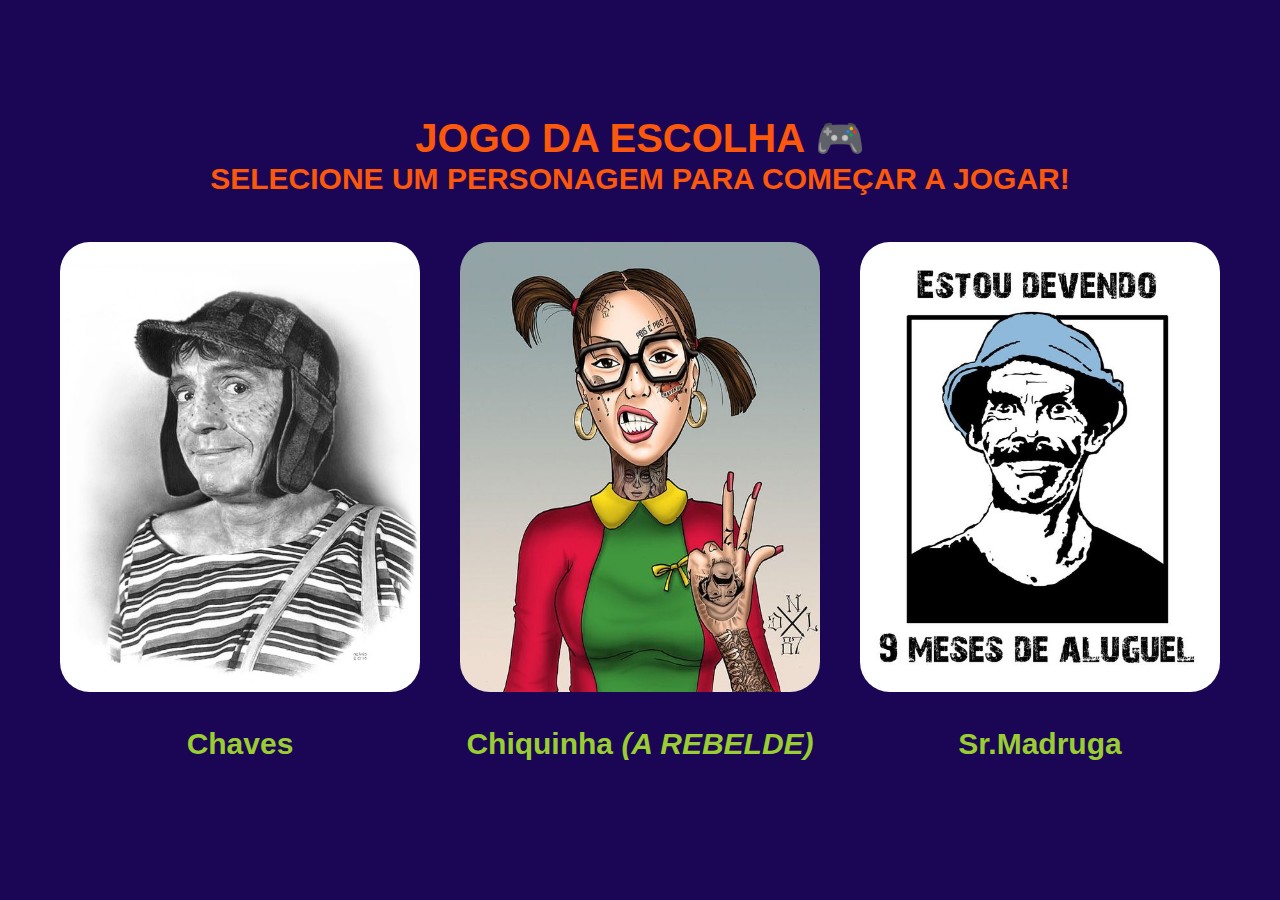
<file: index.html>
<!DOCTYPE html>
<html lang="pt-br">
<head>
  <meta charset="UTF-8">
  <meta http-equiv="X-UA-Compatible" content="IE=edge">
  <meta name="viewport" content="width=device-width, initial-scale=1.0">
  <link rel="stylesheet" href="style.css">
  <link rel="shortcut icon" href="img/faviIcon.png" type="image/x-icon">
  <title>Jogo da Escolha</title>
</head>
<body>
  <div class="text">
    <h1>Jogo da Escolha &#127918</h1>
    <h2>Selecione um personagem para começar a jogar!</h2>
  </div>
  
  <div class="container">
    <div class="card">
      <img src="./img/chaves.jpg" alt="Chaves" onclick="Chaves()">
      <p>Chaves</p>
    </div>
    
    <div class="card">
     <img src="./img/Chiquinha.jpg" alt="Chiquinha" onclick="Chiquinha()">
      <p>Chiquinha <i>(A REBELDE)</i></p>
    </div>

    <div class="card">
      <img src="./img/Sr. Madruga.jpg" alt="Madruga" onclick="Madruga()">
      <p>Sr.Madruga</p>
    </div>

  </div>

  <script src="AllPerson.js"></script>
</body>
</html>
</file>
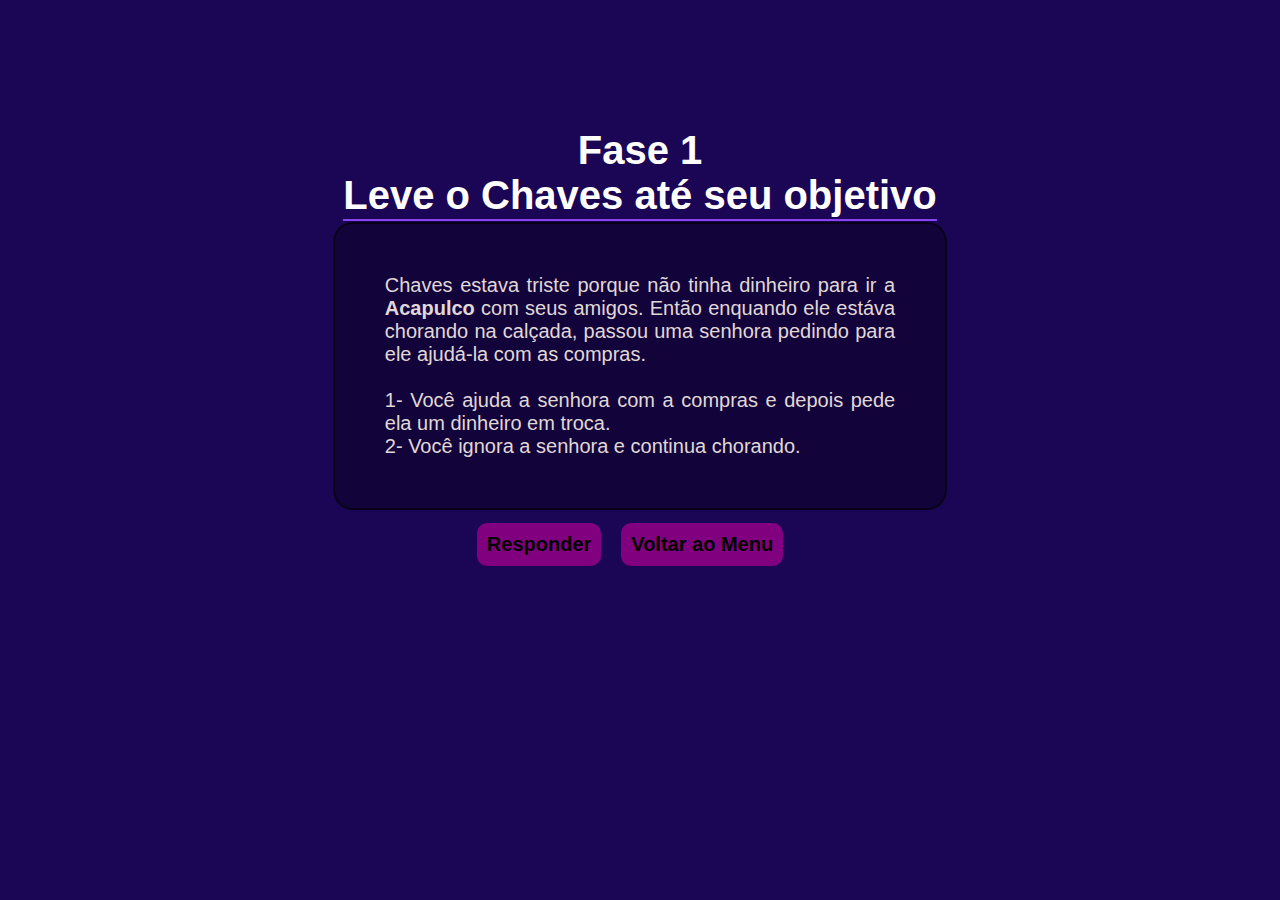
<file: Chaves/ChavesFase1.html>
<!DOCTYPE html>
<html lang="pt-br">
<head>
  <meta charset="UTF-8">
  <meta http-equiv="X-UA-Compatible" content="IE=edge">
  <meta name="viewport" content="width=device-width, initial-scale=1.0">
  <link rel="stylesheet" href="Chaves.css">
  <title>Chaves | Fase 1</title>
</head>
<body>
  <div class="text">
    <h1>Fase 1 
      <p>Leve o Chaves até seu objetivo</p>
    </h1>
  </div>
  <div class="container">
    <div class="card">
      <p>Chaves estava triste porque não tinha dinheiro para ir a <b>Acapulco</b> com seus amigos. Então enquando ele estáva chorando na calçada, passou uma senhora pedindo para ele ajudá-la com as compras.</p> <br>

      <span>1- Você ajuda a senhora com a compras e depois pede ela um dinheiro em troca.</span> <br/>
      <span>2- Você ignora a senhora e continua chorando.</span>
    </div>
  </div>
  
  <div class="button">
    <button onclick="Responder()">Responder</button>
    <button onclick="Voltar()"> Voltar ao Menu</button>
  </div>

  <script src="Chaves.js"></script>
  
</body>
</html>
</file>
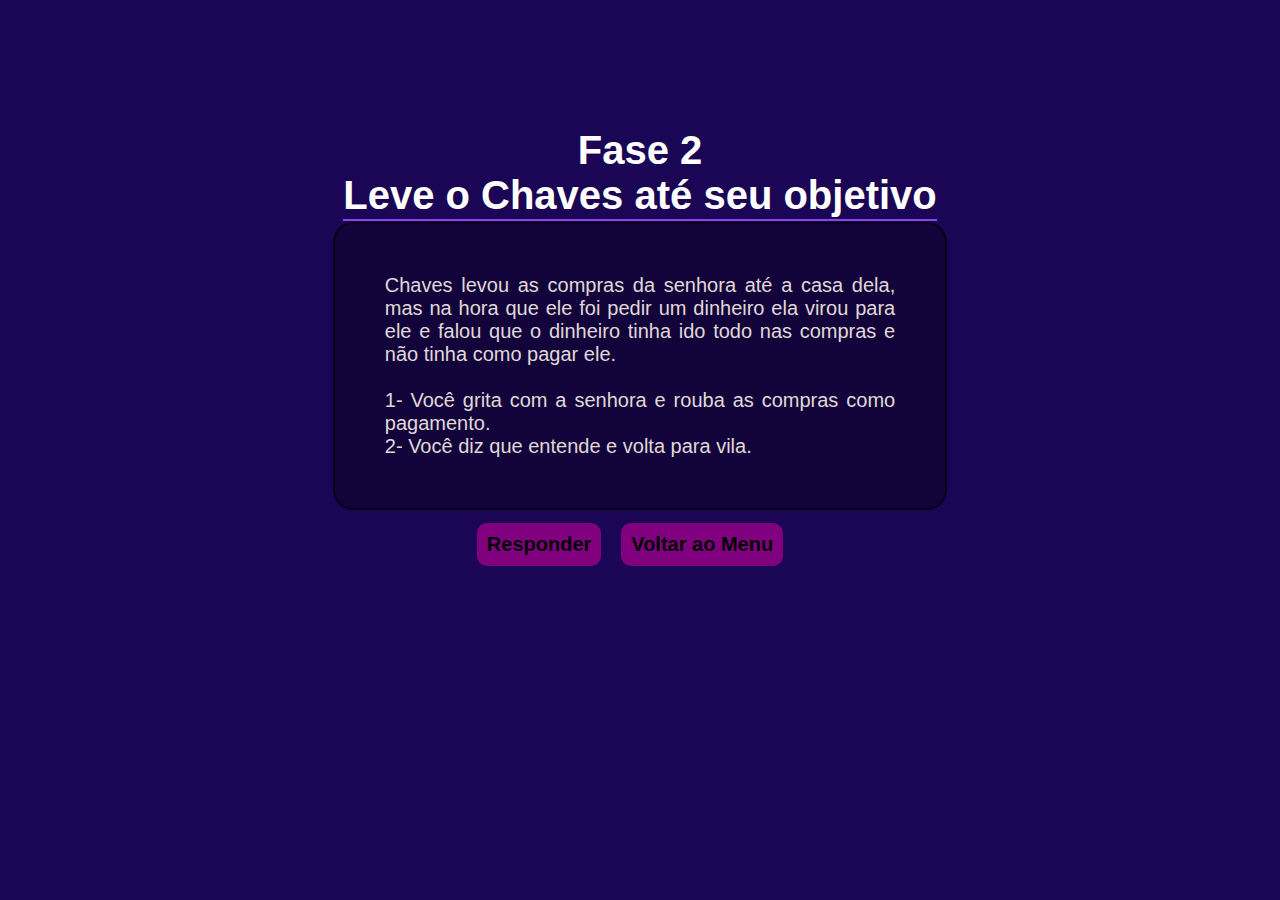
<file: Chaves/ChavesFase2.html>
<!DOCTYPE html>
<html lang="pt-br">
<head>
  <meta charset="UTF-8">
  <meta http-equiv="X-UA-Compatible" content="IE=edge">
  <meta name="viewport" content="width=device-width, initial-scale=1.0">
  <link rel="stylesheet" href="Chaves.css">
  <title>Chaves | Fase 2</title>
</head>
<body>
  <div class="text">
    <h1>Fase 2 
      <p>Leve o Chaves até seu objetivo</p>
    </h1>
  </div>
  <div class="container">
    <div class="card">
      <p>Chaves levou as compras da senhora até a casa dela, mas na hora que ele foi pedir um dinheiro ela virou para ele e falou que o dinheiro tinha ido todo nas compras e não tinha como pagar ele.</p> <br>

      <span>1- Você grita com a senhora e rouba as compras como pagamento.</span> <br/>
      <span>2- Você diz que entende e volta para vila.</span>
    </div>
  </div>
  
  <div class="button" >
    <button onclick="ResponderFase2()">Responder</button>
    <button onclick="Voltar()"> Voltar ao Menu</button>
  </div>

  <script src="Chaves.js"></script>
</body>
</html>
</file>
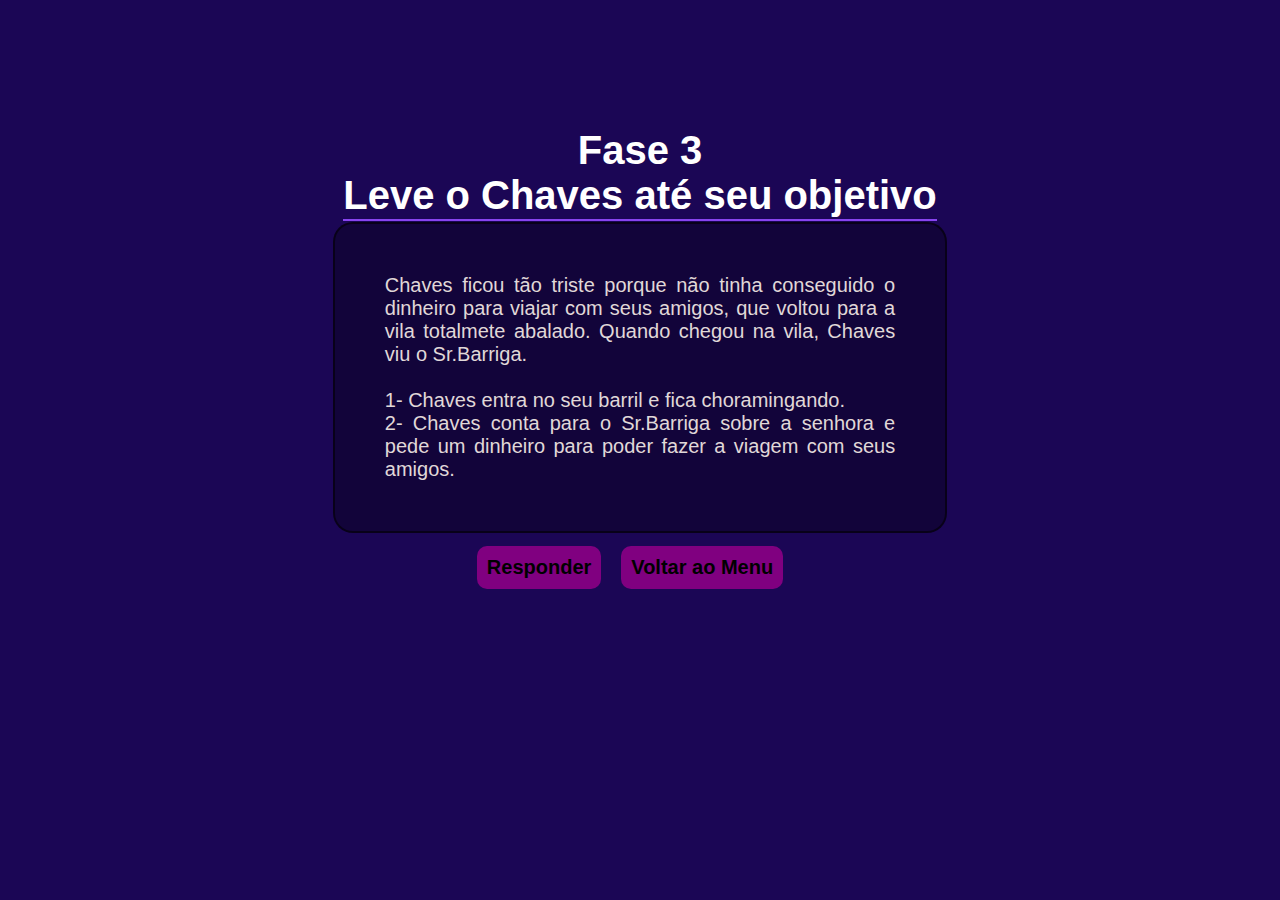
<file: Chaves/ChavesFase3.html>
<!DOCTYPE html>
<html lang="pt-br">
<head>
  <meta charset="UTF-8">
  <meta http-equiv="X-UA-Compatible" content="IE=edge">
  <meta name="viewport" content="width=device-width, initial-scale=1.0">
  <link rel="stylesheet" href="Chaves.css">
  <title>Chaves | Fase 3</title>
</head>
<body>
  <div class="text">
    <h1>Fase 3 
      <p>Leve o Chaves até seu objetivo</p>
    </h1>
  </div>
  <div class="container">
    <div class="card">
      <p>Chaves ficou tão triste porque não tinha conseguido o dinheiro para viajar com seus amigos, que voltou para a vila totalmete abalado. Quando chegou na vila, Chaves viu o Sr.Barriga. </p> <br>

      <span>1- Chaves entra no seu barril e fica choramingando.</span> <br/>
      <span>2- Chaves conta para o Sr.Barriga sobre a senhora e pede um dinheiro para poder fazer a viagem com seus amigos.</span>
    </div>
  </div>
  
  <div class="button" >
    <button onclick="ResponderFase3()">Responder</button>
    <button onclick="Voltar()"> Voltar ao Menu</button>
  </div>

  <script src="Chaves.js"></script>
</body>
</html>
</file>
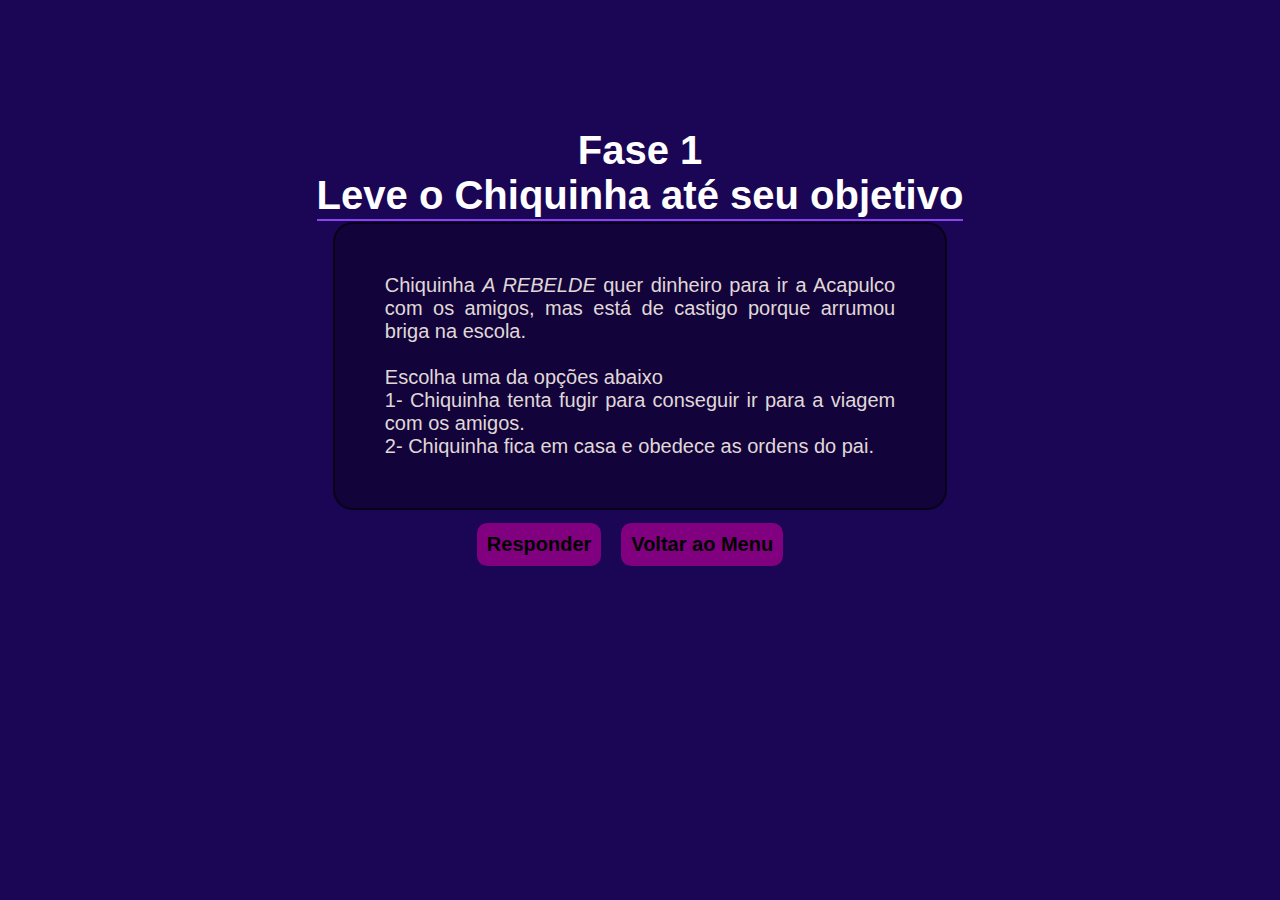
<file: Chiquinha/ChiquinhaFase1.html>
<!DOCTYPE html>
<html lang="pt-br">
<head>
  <meta charset="UTF-8">
  <meta http-equiv="X-UA-Compatible" content="IE=edge">
  <meta name="viewport" content="width=device-width, initial-scale=1.0">
  <link rel="stylesheet" href="Chiquinha.css">
  <title>Chiquinha | Fase 1 </title>
</head>
<body>
  <div class="text">
    <h1>Fase 1 
      <p>Leve o Chiquinha até seu objetivo</p>
    </h1>
  </div>
  <div class="container">
    <div class="card">
      <p>Chiquinha <i>A REBELDE</i> quer dinheiro para ir a Acapulco com os amigos, mas está de castigo porque arrumou briga na escola. </p> <br>

      <p>Escolha uma da opções abaixo</p>
      <span>1- Chiquinha tenta fugir para conseguir ir para a viagem com os amigos.</span> <br/>
      <span>2- Chiquinha fica em casa e obedece as ordens do pai.</span>
    </div>
  </div>

  <div class="button" >
    <button onclick="Responder()">Responder</button>
    <button onclick="Voltar()"> Voltar ao Menu</button>
  </div>

  <script src="Chiquinha.js"></script>
</body>
</html>
</file>
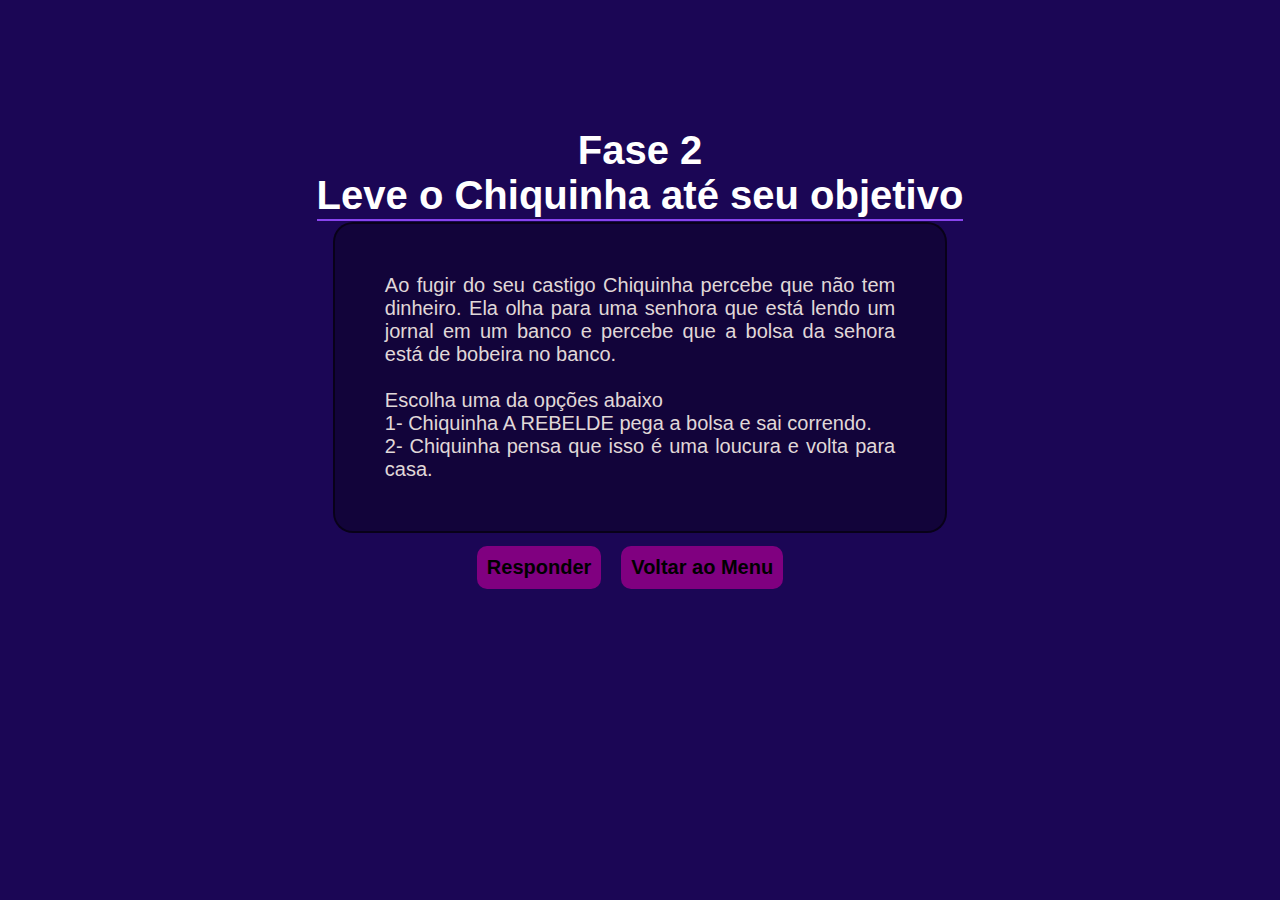
<file: Chiquinha/ChiquinhaFase2.html>
<!DOCTYPE html>
<html lang="pt-br">
<head>
  <meta charset="UTF-8">
  <meta http-equiv="X-UA-Compatible" content="IE=edge">
  <meta name="viewport" content="width=device-width, initial-scale=1.0">
  <link rel="stylesheet" href="Chiquinha.css">
  <title>Chiquinha | Fase 2</title>
</head>
<body>
  <div class="text">
    <h1>Fase 2
      <p>Leve o Chiquinha até seu objetivo</p>
    </h1>
  </div>
  <div class="container">
    <div class="card">
      <p>Ao fugir do seu castigo Chiquinha percebe que não tem dinheiro. Ela olha para uma senhora que está lendo um jornal em um banco e percebe que a bolsa da sehora está de bobeira no banco.</p> <br>

      <p>Escolha uma da opções abaixo</p>
      <span>1- Chiquinha A REBELDE pega a bolsa e sai correndo.</span> <br/>
      <span>2- Chiquinha pensa que isso é uma loucura e volta para casa.</span>
    </div>
  </div>
  
  <div class="button" >
    <button onclick="ResponderFase2()">Responder</button>
    <button onclick="Voltar()"> Voltar ao Menu</button>
  </div>

  <script src="Chiquinha.js"></script>
</body>
</html>
</file>
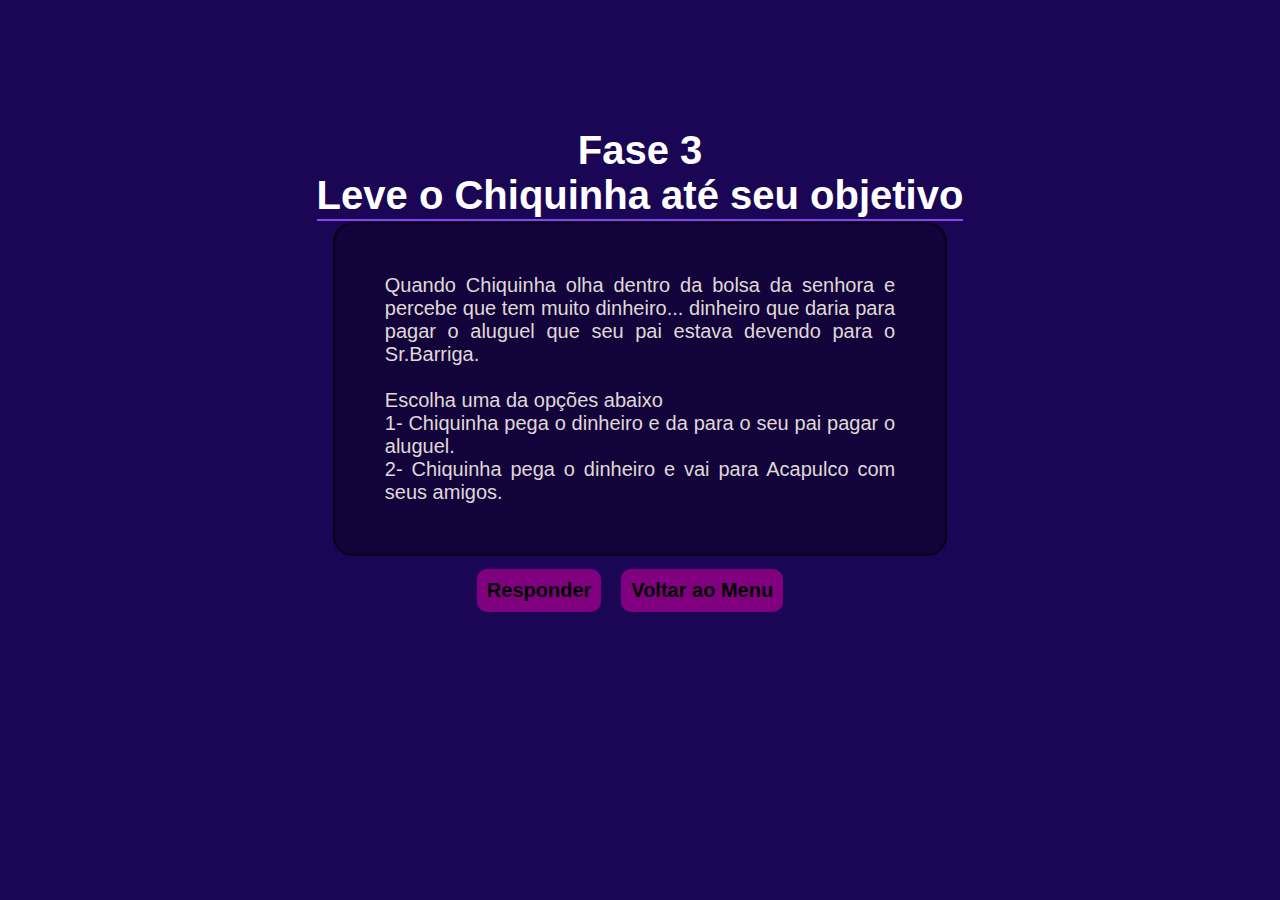
<file: Chiquinha/ChiquinhaFase3.html>
<!DOCTYPE html>
<html lang="pt-br">
<head>
  <meta charset="UTF-8">
  <meta http-equiv="X-UA-Compatible" content="IE=edge">
  <meta name="viewport" content="width=device-width, initial-scale=1.0">
  <link rel="stylesheet" href="Chiquinha.css">
  <title>Chiquinha | Fase 3</title>
</head>
<body>
  <div class="text">
    <h1>Fase 3
      <p>Leve o Chiquinha até seu objetivo</p>
    </h1>
  </div>
  <div class="container">
    <div class="card">
      <p>Quando Chiquinha olha dentro da bolsa da senhora e percebe que tem muito dinheiro... dinheiro que daria para pagar o aluguel que seu pai estava devendo para o Sr.Barriga.</p> <br>

      <p>Escolha uma da opções abaixo</p>
      <span>1- Chiquinha pega o dinheiro e da para o seu pai pagar o aluguel.</span> <br/>
      <span>2- Chiquinha pega o dinheiro e vai para Acapulco com seus amigos.</span>
    </div>
  </div>

  <div class="button" >
    <button onclick="ResponderFase3()">Responder</button>
    <button onclick="Voltar()"> Voltar ao Menu</button>
  </div>

  <script src="Chiquinha.js"></script>
</body>
</html>
</file>
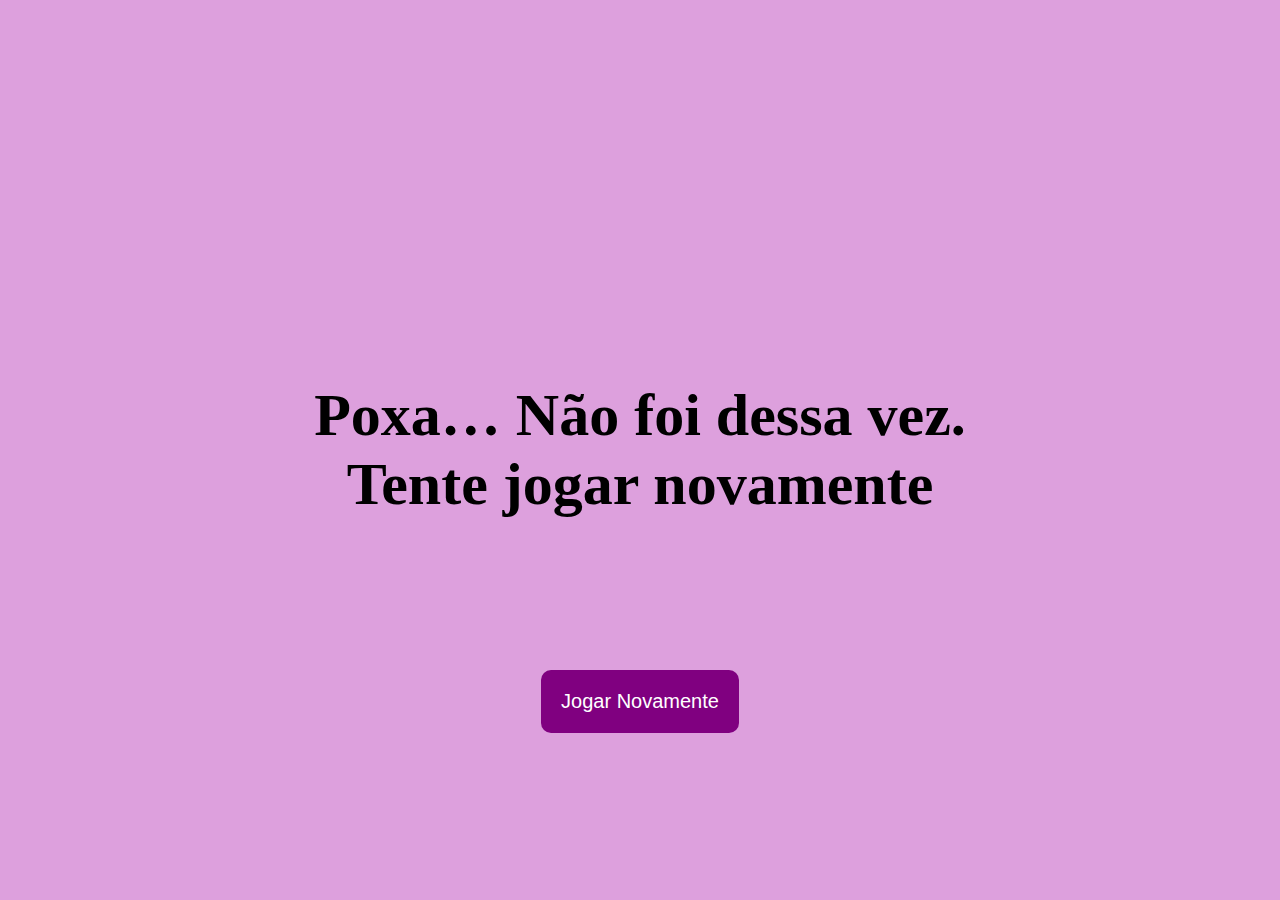
<file: gameOver/over.html>
<!DOCTYPE html>
<html lang="pt-br">
<head>
  <meta charset="UTF-8">
  <meta http-equiv="X-UA-Compatible" content="IE=edge">
  <meta name="viewport" content="width=device-width, initial-scale=1.0">
  <link rel="stylesheet" href="over.css">
  <title>GAME OVER</title>
</head>
<body>
  <div class="text">
    <h1>Poxa… Não foi dessa vez. <br> Tente jogar novamente</h1> 
  </div>
  <div class="buttonWin">
    <a href="../index.html"><button>Jogar Novamente</button></a> 
  </div>

</body>
</html>
</file>
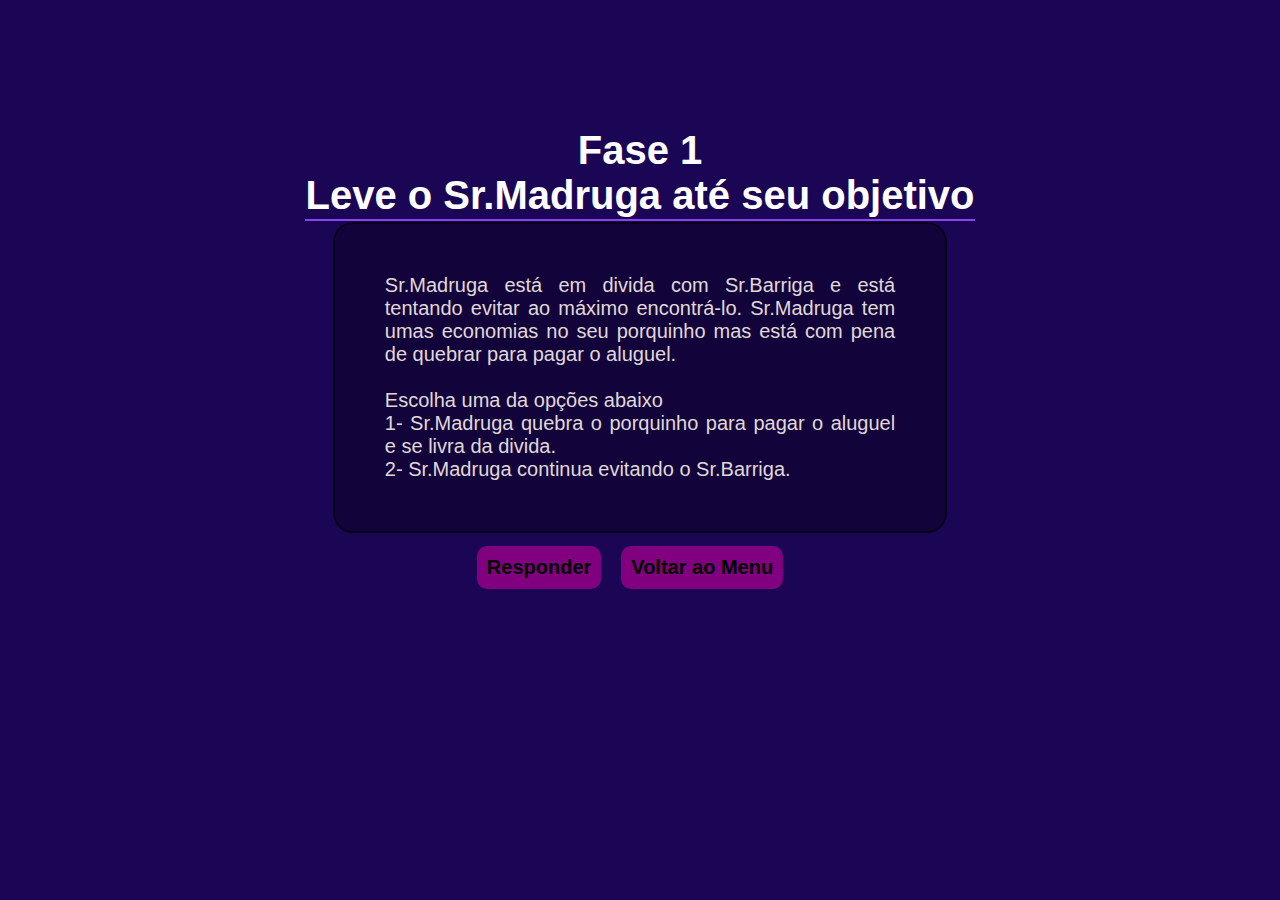
<file: Sr.Madruga/MadrugaFase1.html>
<!DOCTYPE html>
<html lang="pt-br">
<head>
  <meta charset="UTF-8">
  <meta http-equiv="X-UA-Compatible" content="IE=edge">
  <meta name="viewport" content="width=device-width, initial-scale=1.0">
  <link rel="stylesheet" href="Madruga.css">
  <title>Sr.Madruga | Fase 1</title>
</head>
<body>
  <div class="text">
    <h1>Fase 1 
      <p>Leve o Sr.Madruga até seu objetivo</p>
    </h1>
  </div>
  <div class="container">
    <div class="card">
      <p>Sr.Madruga está em divida com Sr.Barriga e está tentando evitar ao máximo encontrá-lo. Sr.Madruga tem umas economias no seu porquinho mas está com pena de quebrar para pagar o aluguel.</p> <br>

      <p>Escolha uma da opções abaixo</p>
      <span>1- Sr.Madruga quebra o porquinho para pagar o aluguel e se livra da divida.</span> <br/>
      <span>2- Sr.Madruga continua evitando o Sr.Barriga.</span>
    </div>
  </div>

 
  <div class="button" >
    <button onclick="Responder()">Responder</button>
    <button onclick="Voltar()"> Voltar ao Menu</button>
  </div>

  <script src="Madruga.js"></script>
</body>
</html>
</file>
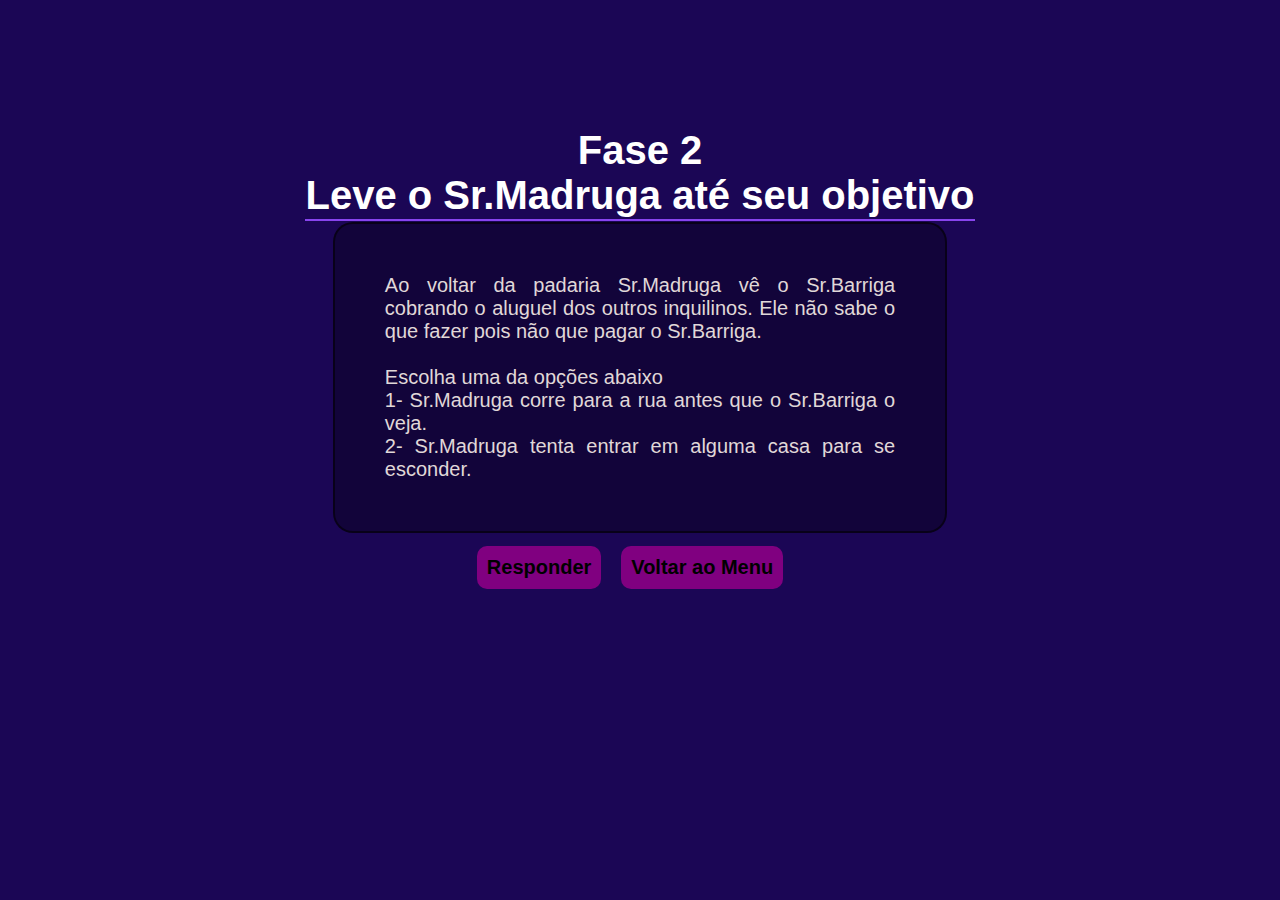
<file: Sr.Madruga/MadrugaFase2.html>
<!DOCTYPE html>
<html lang="pt-br">
<head>
  <meta charset="UTF-8">
  <meta http-equiv="X-UA-Compatible" content="IE=edge">
  <meta name="viewport" content="width=device-width, initial-scale=1.0">
  <link rel="stylesheet" href="Madruga.css">
  <title>Sr.Madruga | Fase 2</title>
</head>
<body>
  <div class="text">
    <h1>Fase 2
      <p>Leve o Sr.Madruga até seu objetivo</p>
    </h1>
  </div>
  <div class="container">
    <div class="card">
      <p>Ao voltar da padaria Sr.Madruga vê o Sr.Barriga cobrando o aluguel dos outros inquilinos. Ele não sabe o que fazer pois não que pagar o Sr.Barriga. </p> <br>

      <p>Escolha uma da opções abaixo</p>
      <span>1- Sr.Madruga corre para a rua antes que o Sr.Barriga o veja.</span> <br/>
      <span>2- Sr.Madruga tenta entrar em alguma casa para se esconder.</span>
    </div>
  </div>

  <div class="button" >
    <button onclick="ResponderFase2()">Responder</button>
    <button onclick="Voltar()"> Voltar ao Menu</button>
  </div>

  <script src="Madruga.js"></script>
</body>
</html>
</file>
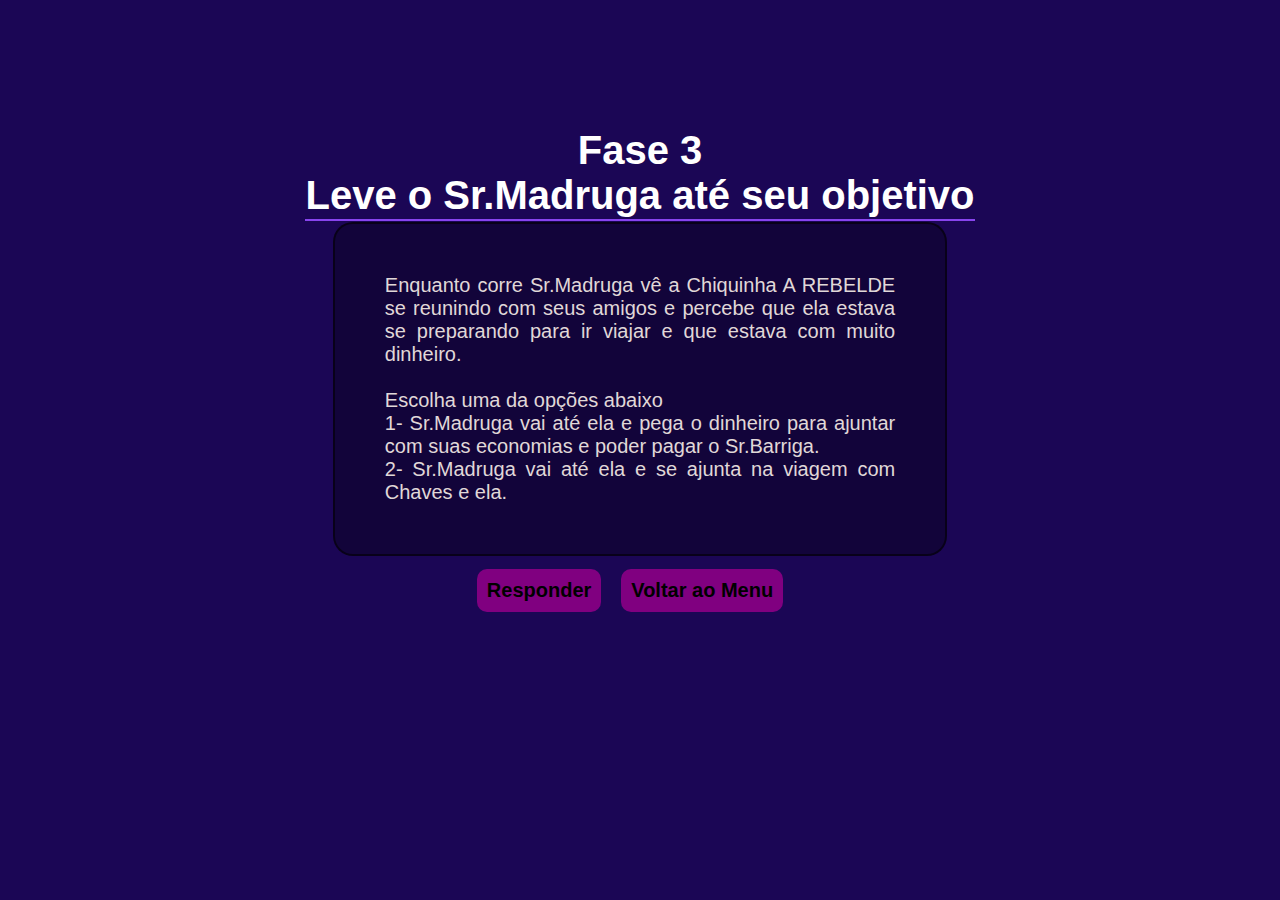
<file: Sr.Madruga/MadrugaFase3.html>
<!DOCTYPE html>
<html lang="pt-br">
<head>
  <meta charset="UTF-8">
  <meta http-equiv="X-UA-Compatible" content="IE=edge">
  <meta name="viewport" content="width=device-width, initial-scale=1.0">
  <link rel="stylesheet" href="Madruga.css">
  <title>Sr.Madruga | Fase 3</title>
</head>
<body>
  <div class="text">
    <h1>Fase 3 
      <p>Leve o Sr.Madruga até seu objetivo</p>
    </h1>
  </div>
  <div class="container">
    <div class="card">
      <p>Enquanto corre Sr.Madruga vê a Chiquinha A REBELDE se reunindo com seus amigos e percebe que ela estava se preparando para ir viajar e que estava com muito dinheiro.</p> <br>

      <p>Escolha uma da opções abaixo</p>
      <span>1- Sr.Madruga vai até ela e pega o dinheiro para ajuntar com suas economias e poder pagar o Sr.Barriga.</span> <br>
      <span>2- Sr.Madruga vai até ela e se ajunta na viagem com Chaves e ela.</span>
    </div>
  </div>
  
  <div class="button" >
    <button onclick="ResponderFase3()">Responder</button>
    <button onclick="Voltar()"> Voltar ao Menu</button>
  </div>

  <script src="Madruga.js"></script>
</body>
</html>
</file>
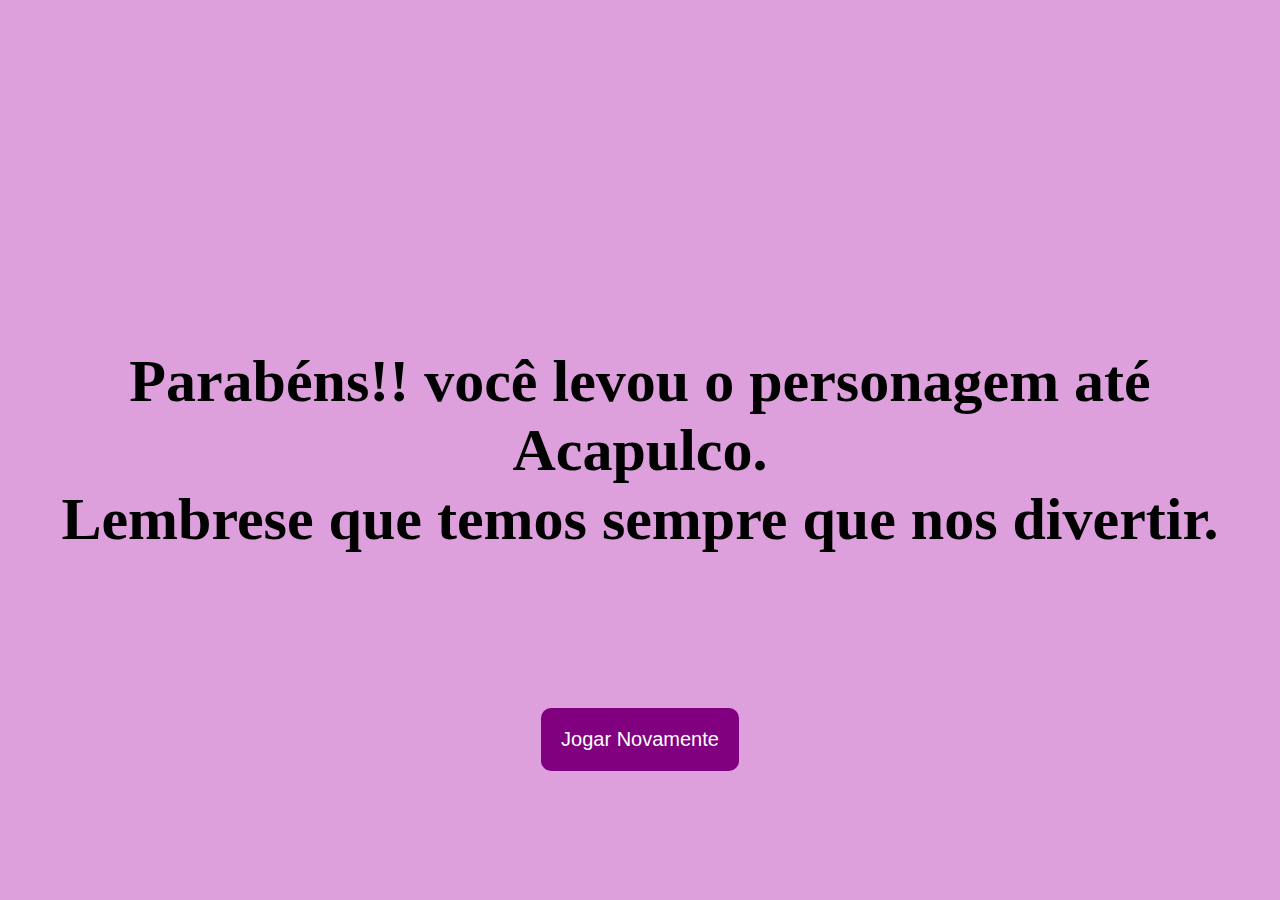
<file: Win/win.html>
<!DOCTYPE html>
<html lang="pt-br">
<head>
  <meta charset="UTF-8">
  <meta http-equiv="X-UA-Compatible" content="IE=edge">
  <meta name="viewport" content="width=device-width, initial-scale=1.0">
  <link rel="shortcut icon" href="../img/trofeu.png" type="image/x-icon">
  <link rel="stylesheet" href="win.css">
  <title>Você Venceu</title>
</head>
<body>
  <div class="text">
    <h1>Parabéns!! você levou o personagem até Acapulco.
      <p>Lembrese que temos sempre que nos divertir.</p>
    </h1>
  </div>
  <div class="buttonWin">
    <a href="../index.html"><button>Jogar Novamente</button></a> 
  </div>
</body>
</html>
</file>
<file: style.css>
* {
  margin: 0;
  padding: 0;
  box-sizing: border-box;
}

body {
  font-family: 'Lucida Sans', 'Lucida Sans Regular', 'Lucida Grande', 'Lucida Sans Unicode', Geneva, Verdana, sans-serif;
  font-size: 20px;
  background-color: rgb(27, 6, 85);
}

::-webkit-scrollbar {
	width:10px;
	height: 10px;
}

::-webkit-scrollbar-track {
	background:#333;
}

::-webkit-scrollbar-thumb {
	background: #d8802e;
  border-radius: 30px;
}

.text {
  display: block;
  color: #fc580c;
  margin-top: 9%;
  text-align: center;
  text-transform: uppercase;
}

.container {
  display: flex;
  flex-direction: row;
  flex-wrap: wrap;
  justify-content: center;
  align-items: center;
  margin-top: 2%;
  color: white;
}

.card img {
  margin: 20px;
  margin-bottom: 30px;
  width: 360px; 
  height: 450px;
  border-radius: 30px;
  transition: all .3s ease-out;
  cursor: pointer;
} 

.card img:hover{
  transform: scale(1.1);
} 

p {
  color:  yellowgreen;
  font-weight: bold;
  font-size: 30px;
  text-align: center;
}

@media screen and (max-width: 700px){
  .card img {
    margin: 20px;
    margin-bottom: 30px;
    width: 320px; 
    height: 450px;
    border-radius: 30px;
    transition: all .3s ease-out;
    cursor: pointer;
  } 
  
  .card img:hover{
    transform: none;
  } 
}

@media screen and (max-width: 340px){
  .card img {
    width: 280px; 
    height: 350px;
    margin-bottom: 20px;
    border-radius: 30px;
    transition: all .3s ease-out;
    cursor: pointer;
  } 
  
  .card img:hover{
    transform: none;
  } 
}
</file>
<file: Chaves/Chaves.css>
* {
  margin: 0;
  padding: 0;
  box-sizing: border-box;
}

body {
  font-family: 'Lucida Sans', 'Lucida Sans Regular', 'Lucida Grande', 'Lucida Sans Unicode', Geneva, Verdana, sans-serif;
  font-size: 20px;
  background-color: rgb(27, 6, 85);
}

.text {
  display: flex;
  justify-content: center; 
  text-align: center;
  margin-top: 10%;
  color: #fff;
}

.text h1::after {
  content: '';
  width: 100%;
  height: 2px;
  background: #8844ee;
  display: block;
  margin: 1px auto;
}

.container {
  display: flex;
  justify-content: center; 
  align-items: center; 
  width: 100%; 
  height: 100%;
  text-align: justify;
  color: rgb(224, 216, 216);
}

.card {
  max-width: 48%;
  height: 80%;
  background-color: #00000050;
  border: 2px solid #00000090;
  border-radius: 20px;
  text-align: justify;
  padding: 50px;
}

.button {
  display: flex;
  justify-content: center;
  align-items: center;
  margin-top: 1%;
}

.button button {
  margin-right: 20px;
  padding: 10px;
  border: none;
  border-radius: 10px;

  background-color: purple;
  font-size: 20px;
  font-weight: bold;
  cursor: pointer;
}

@media screen and (max-width: 700px){

  .text {
    display: flex;
    justify-content: center; 
    text-align: center;
    margin-top: 10%;
    font-size: 15px;
    color: #fff;
  }

  .container {
    display: flex;
    justify-content: center; 
    align-items: center; 
    max-width: 100%; 
    height: 100%;
    margin-top: 5%;
    color: rgb(224, 216, 216);
  }
  
  .card {
    max-width: 88%;
    height: 80%;
    background-color: #00000050;
    border: 2px solid #00000090;
    border-radius: 20px;
    text-align: justify;
    padding: 50px;
  }

  .button button  {
    display: flex;
    justify-content: center;
    align-items: center;
    font-size: 17px;
    margin: 5%;
  }

}

@media screen and (max-width: 300px){
  .container {
    display: flex;
    justify-content: center; 
    align-items: center; 
    max-width: 100%; 
    height: 100%;
    margin-top: 5%;
    color: rgb(224, 216, 216);
  }
  
  .card {
    max-width: 94%;
    height: 80%;
    background-color: #00000050;
    border: 2px solid #00000090;
    border-radius: 20px;
    text-align: justify;
    padding: 20px;
  }

  .button button  {
    display: flex;
    justify-content: center;
    align-items: center;
    font-size: 16px;
    margin: 5%;
  }
}
</file>
<file: Chiquinha/Chiquinha.css>
* {
  margin: 0;
  padding: 0;
  box-sizing: border-box;
}

body {
  font-family: 'Lucida Sans', 'Lucida Sans Regular', 'Lucida Grande', 'Lucida Sans Unicode', Geneva, Verdana, sans-serif;
  font-size: 20px;
  background-color: rgb(27, 6, 85);
}

.text {
  display: flex;
  justify-content: center; 
  text-align: center;
  margin-top: 10%;
  color: #fff;
}

.text h1::after {
  content: '';
  width: 100%;
  height: 2px;
  background: #8844ee;
  display: block;
  margin: 1px auto;
}

.container {
  display: flex;
  justify-content: center; 
  align-items: center; 
  width: 100%; 
  height: 100%;
  text-align: justify;
  color: rgb(224, 216, 216);
}

.card {
  max-width: 48%;
  height: 80%;
  background-color: #00000050;
  border: 2px solid #00000090;
  border-radius: 20px;
  text-align: justify;
  padding: 50px;
}

.button {
  display: flex;
  justify-content: center;
  align-items: center;
  margin-top: 1%;
}

.button button {
  margin-right: 20px;
  padding: 10px;
  border: none;
  border-radius: 10px;

  background-color: purple;
  font-size: 20px;
  font-weight: bold;
  cursor: pointer;
}

@media screen and (max-width: 700px){

  .text {
    display: flex;
    justify-content: center; 
    text-align: center;
    margin-top: 10%;
    font-size: 15px;
    color: #fff;
  }

  .container {
    display: flex;
    justify-content: center; 
    align-items: center; 
    max-width: 100%; 
    height: 100%;
    margin-top: 5%;
    color: rgb(224, 216, 216);
  }
  
  .card {
    max-width: 88%;
    height: 80%;
    background-color: #00000050;
    border: 2px solid #00000090;
    border-radius: 20px;
    text-align: justify;
    padding: 50px;
  }

  .button button  {
    display: flex;
    justify-content: center;
    align-items: center;
    font-size: 17px;
    margin: 5%;
  }

}

@media screen and (max-width: 300px){
  .container {
    display: flex;
    justify-content: center; 
    align-items: center; 
    max-width: 100%; 
    height: 100%;
    margin-top: 5%;
    color: rgb(224, 216, 216);
  }
  
  .card {
    max-width: 94%;
    height: 80%;
    background-color: #00000050;
    border: 2px solid #00000090;
    border-radius: 20px;
    text-align: justify;
    padding: 20px;
  }

  .button button  {
    display: flex;
    justify-content: center;
    align-items: center;
    font-size: 16px;
    margin: 5%;
  }
}
</file>
<file: gameOver/over.css>
* {
  margin: 0;
  padding: 0;
  box-sizing: border-box;
}

body {
  background-color: plum;
}

.text {
  display: flex;
  justify-content: center; 
  align-items: center; 
  text-align: center;
  font-size: 30px;
  width: 100%; 
  height: 100vh;
}

.buttonWin {
  display: flex;
  justify-content: center;
  margin-top: -18%;
}

.buttonWin button {
  border: none;
  border-radius: 10px;
  padding: 20px;
  text-align: center;
  background-color: purple;
  font-size: 20px;
  color: #fff;
  cursor: pointer;
  transition: all .3s ease-out;
}

.buttonWin button:hover {
  background-color: rgb(167, 13, 167);
  font-size: 25px;
}
</file>
<file: Sr.Madruga/Madruga.css>
* {
  margin: 0;
  padding: 0;
  box-sizing: border-box;
}

body {
  font-family: 'Lucida Sans', 'Lucida Sans Regular', 'Lucida Grande', 'Lucida Sans Unicode', Geneva, Verdana, sans-serif;
  font-size: 20px;
  background-color: rgb(27, 6, 85);
}

.text {
  display: flex;
  justify-content: center; 
  text-align: center;
  margin-top: 10%;
  color: #fff;
}

.text h1::after {
  content: '';
  width: 100%;
  height: 2px;
  background: #8844ee;
  display: block;
  margin: 1px auto;
}

.container {
  display: flex;
  justify-content: center; 
  align-items: center; 
  width: 100%; 
  height: 100%;
  text-align: justify;
  color: rgb(224, 216, 216);
}

.card {
  max-width: 48%;
  height: 80%;
  background-color: #00000050;
  border: 2px solid #00000090;
  border-radius: 20px;
  text-align: justify;
  padding: 50px;
}

.button {
  display: flex;
  justify-content: center;
  align-items: center;
  margin-top: 1%;
}

.button button {
  margin-right: 20px;
  padding: 10px;
  border: none;
  border-radius: 10px;

  background-color: purple;
  font-size: 20px;
  font-weight: bold;
  cursor: pointer;
}

@media screen and (max-width: 700px){

  .text {
    display: flex;
    justify-content: center; 
    text-align: center;
    margin-top: 10%;
    font-size: 15px;
    color: #fff;
  }

  .container {
    display: flex;
    justify-content: center; 
    align-items: center; 
    max-width: 100%; 
    height: 100%;
    margin-top: 5%;
    color: rgb(224, 216, 216);
  }
  
  .card {
    max-width: 88%;
    height: 80%;
    background-color: #00000050;
    border: 2px solid #00000090;
    border-radius: 20px;
    text-align: justify;
    padding: 50px;
  }

  .button button  {
    display: flex;
    justify-content: center;
    align-items: center;
    font-size: 17px;
    margin: 5%;
  }

}

@media screen and (max-width: 300px){
  .container {
    display: flex;
    justify-content: center; 
    align-items: center; 
    max-width: 100%; 
    height: 100%;
    margin-top: 5%;
    color: rgb(224, 216, 216);
  }
  
  .card {
    max-width: 94%;
    height: 80%;
    background-color: #00000050;
    border: 2px solid #00000090;
    border-radius: 20px;
    text-align: justify;
    padding: 20px;
  }

  .button button  {
    display: flex;
    justify-content: center;
    align-items: center;
    font-size: 16px;
    margin: 5%;
  }
}
</file>
<file: Win/win.css>
* {
  margin: 0;
  padding: 0;
  box-sizing: border-box;
}

body {
  background-color: plum;
}

.text {
  display: flex;
  justify-content: center; 
  align-items: center; 
  text-align: center;
  font-size: 30px;
  width: 100%; 
  height: 100vh;
}

.buttonWin {
  display: flex;
  justify-content: center;
  margin-top: -15%;
}

.buttonWin button {
  border: none;
  border-radius: 10px;
  padding: 20px;
  text-align: center;
  background-color: purple;
  font-size: 20px;
  color: #fff;
  cursor: pointer;
  transition: all .3s ease-out;
}

.buttonWin button:hover {
  background-color: rgb(167, 13, 167);
  font-size: 25px;

}
  @media screen and (max-width: 700px){
    .text{
      font-size: 15px;
    }

    .buttonWin {
      margin-top: -35%;
    }

    .buttonWin button {
      padding: 13px;
    }
  }
</file>
